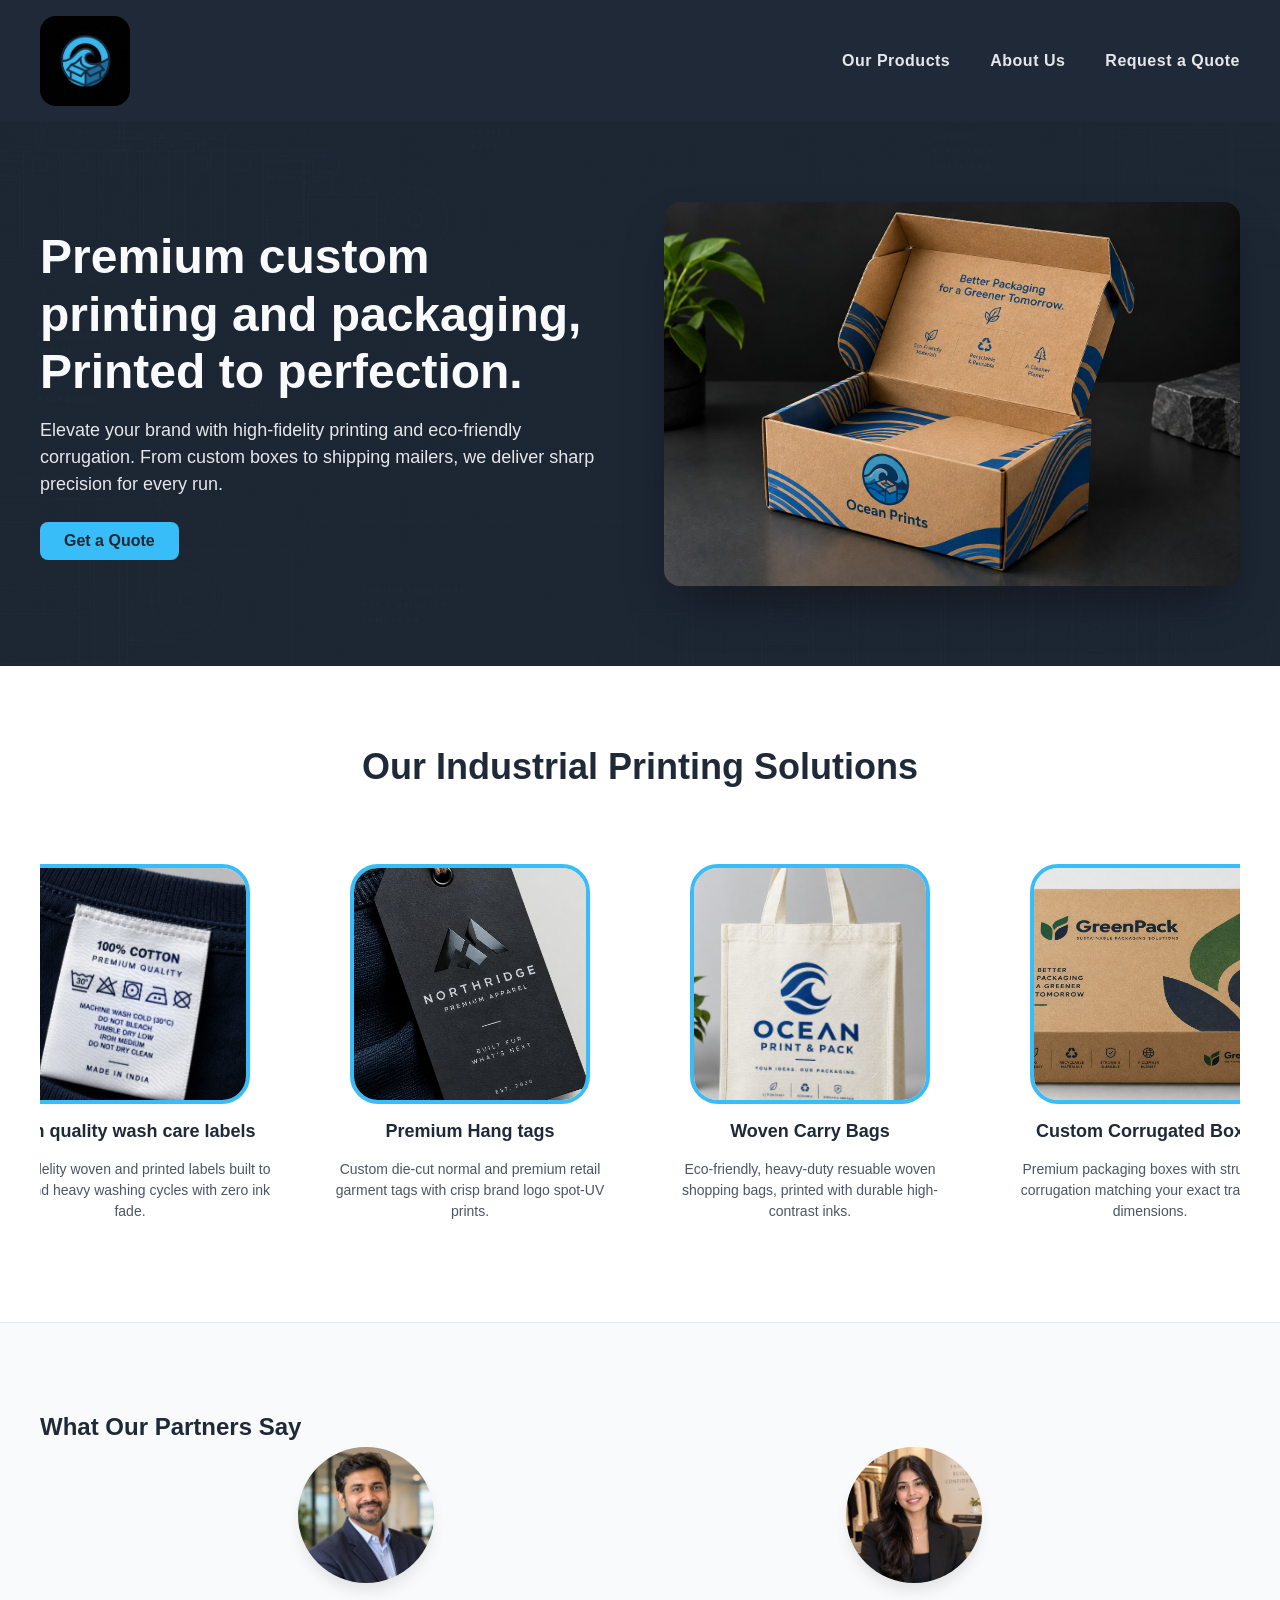
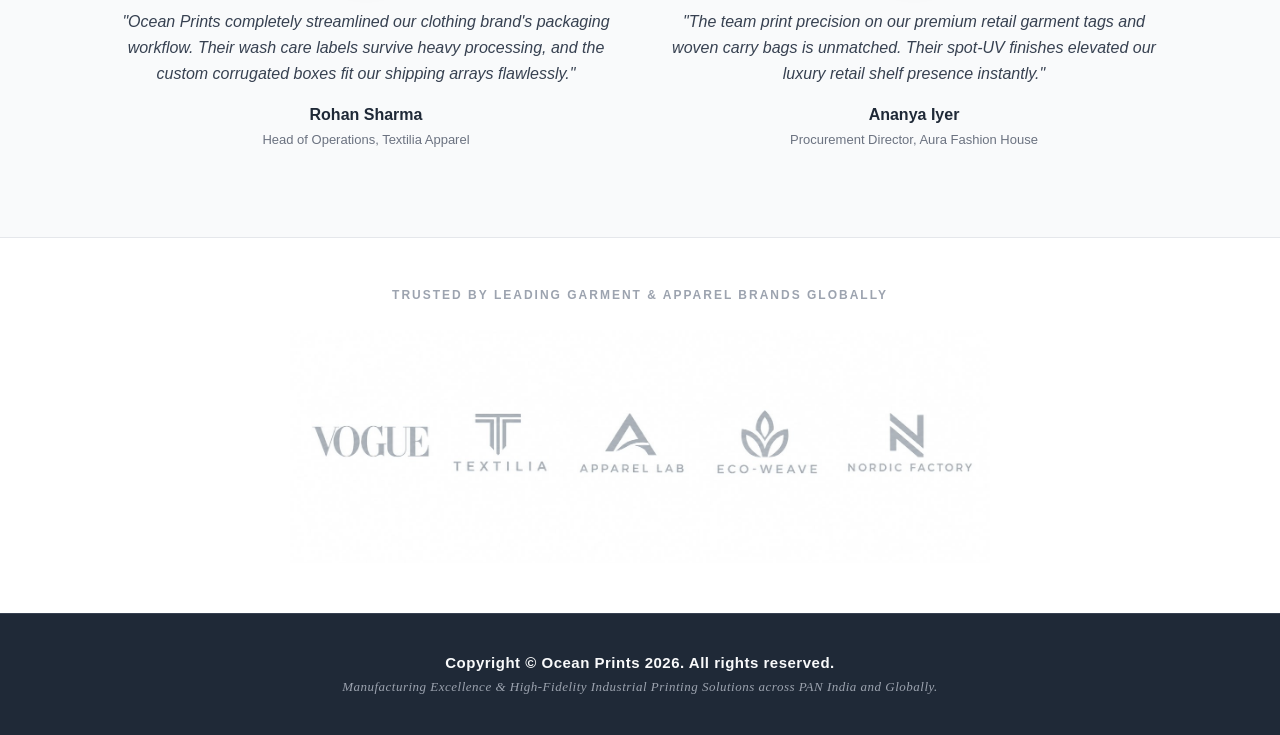
<file: index.html>
<!DOCTYPE html>
<html lang="en">
<head>
    <meta charset="UTF-8">
    <meta name="viewport" content="width=device-width, initial-scale=1.0">
    <title>Landing page project</title>
    <link rel="stylesheet" href="styles.css">
</head>
<body>
    <!-- TOP HEADER NAVIGATION BAR -->
     <header class="main-header">
        <div class="logo">
            <img src="ocean-logo.png" alt="Ocean Logo" class="logo-img">
        </div>
        <nav class="nav-container">
            <ul class="nav-links">
            <li><a href="#">Our Products</a></li>
            <li><a href="#">About Us</a></li>
            <li><a href="#">Request a Quote</a></li>
            </ul>
        </nav>
    </header>
<!-- HERO SECTION CONTAINER -->
<main>
    <section class="hero">
        <!-- LEFT COLUMN CONTENT -->
         <div class="hero-content">
            <h1>Premium custom printing and packaging, Printed to perfection.</h1>
            <p>Elevate your brand with high-fidelity printing and eco-friendly corrugation. From custom boxes to shipping mailers, we deliver sharp precision for every run.</p>
            <button class="cta-btn">Get a Quote</button>
         </div>

         <!-- RIGHT COLUMN: IMAGE PLACEHOLDER -->
          <div class="hero-image-container">
    <img src="hero-packaging.png" alt="Ocean Prints Custom Printed Packaging Box" class="hero-img">
</div>


    </section>
</main>
<!-- INFORMATION GRID SECTION -->
<section class="info-section">
    <h2 class="info-title">Our Industrial Printing Solutions</h2>

    <div class="cards-container">
        <!-- PRODUCT 1 -->
         <div class="card">
            <div class="card-image-wrapper">
                <img src="label.png" alt="Custom wash care labels " class="catalog-img">
            </div>
            <h3>High quality wash care labels</h3>
            <p class="card-text">High Fidelity woven and printed labels built to withstand heavy washing  cycles with zero ink fade.</p>
    </div>

        <!-- PRODUCT 2 -->
            <div class="card">
                <div class="card-image-wrapper">
                    <img src="tag.png" alt="Premium hang tags" class="catalog-img"></div>
                <h3>Premium Hang tags</h3>
                <p class="card-text">Custom die-cut normal and premium retail garment tags with crisp brand logo spot-UV prints. </p>
            </div>
            <!-- PRODUCT 3 -->
            <div class="card">
                <div class="card-image-wrapper">
                    <img src="bag.png" alt="Eco-friendly woven carry bags" class="catalog-img">
                </div>
                <h3>Woven Carry Bags</h3>
                <p class="card-text">Eco-friendly, heavy-duty resuable woven shopping bags, printed with durable high-contrast inks.</p>
            </div>
            <!-- PRODUCT 4 -->
            <div class="card">
                <div class="card-image-wrapper">
                    <img src="box.png" alt="Custom corrugated boxes" class="catalog-img">
                </div>
                <h3>Custom Corrugated Boxes</h3>
                <p class="card-text">Premium packaging boxes with structural corrugation matching your exact transport dimensions.</p>
            </div>
            </div>
</section>
    <!-- PREMIUM TESTIMONIAL CONTAINERS -->
    <section class="testimonial-section">
        <h2 class="section-heading-hidden">What Our Partners Say</h2>
        <div class="testimonials-container">
            
            <!-- CLIENT CARD 1 -->
            <div class="testimonial-card">
                <div class="avatar-spin-wrapper">
                    <img src="Pro manager avatar.png" alt="Rohan Sharma" class="avatar-img">
                </div>
                <p class="quote">"Ocean Prints completely streamlined our clothing brand's packaging workflow. Their wash care labels survive heavy processing, and the custom corrugated boxes fit our shipping arrays flawlessly."</p>
                <h4 class="client-name">Rohan Sharma</h4>
                <span class="client-title">Head of Operations, Textilia Apparel</span>
            </div>

            <!-- CLIENT CARD 2 -->
            <div class="testimonial-card">
                <div class="avatar-spin-wrapper">
                    <img src="Client avatar 2.png" alt="Ananya Iyer" class="avatar-img">
                </div>
                <p class="quote">"The team print precision on our premium retail garment tags and woven carry bags is unmatched. Their spot-UV finishes elevated our luxury retail shelf presence instantly."</p>
                <h4 class="client-name">Ananya Iyer</h4>
                <span class="client-title">Procurement Director, Aura Fashion House</span>
            </div>

        </div>
    </section>

    <!-- TRUSTED PARTNER BRANDS SHOWCASE -->
    <section class="brands-section">
        <p class="brands-label">TRUSTED BY LEADING GARMENT & APPAREL BRANDS GLOBALLY</p>
        <div class="brands-banner-wrapper">
            <img src="Client logo showcase banner.png" alt="Trusted Partner Logos" class="brands-img">
        </div>
    </section>

    <!-- UPGRADED FOOTER SIGN-OFF -->
    <footer class="main-footer">
        <div class="footer-content">
            <p class="footer-main-text">Copyright &copy; Ocean Prints 2026. All rights reserved.</p>
            <p class="footer-subtext">Manufacturing Excellence & High-Fidelity Industrial Printing Solutions across PAN India and Globally.</p>
        </div>
    </footer>

</body>
</html>
</file>
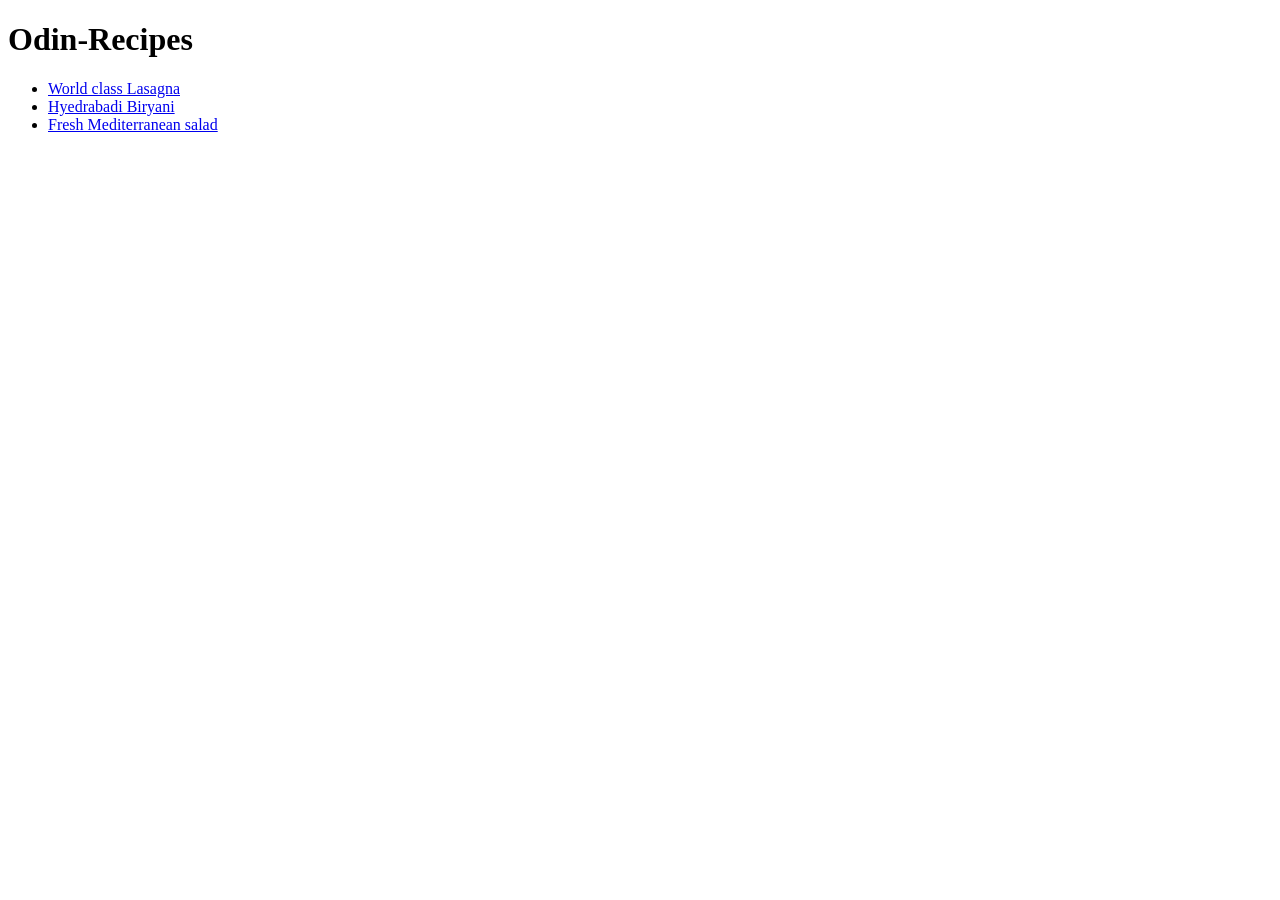
<file: odin-recipes/index.html>
<!DOCTYPE html>
<html lang="en">
<head>
    <meta charset="UTF-8">
    <meta name="viewport" content="width=device-width, initial-scale=1.0">
    <title>Odin-Recipes</title>
</head>
<body>
    <h1>Odin-Recipes</h1>
    <ul>
        <li><a href="./recipes/lasagna.html"> World class Lasagna</a></li>
        <li><a href="./recipes/biryani.html">Hyedrabadi Biryani</a></li>
        <li><a href="./recipes/salad.html">Fresh Mediterranean salad</a></li>
    </ul>
    
</body>
</html>
</file>
<file: styles.css>
/* 1. GLOBAL VARIABLES & RESET */
:root {
    --bg-dark: #1f2937;
    --text-light: #f9fafb;
    --text-muted: #e5e7eb;
    --accent-blue: #38bdf8;
}

*, *::before, *::after {
    box-sizing: border-box;
    margin: 0;
    padding: 0;
}

body {
    font-family: 'Segoe UI', Tahoma, Geneva, Verdana, sans-serif;
    background-color: var(--text-light);
    color: var(--bg-dark);
}

/* 2. HEADER CONTAINER LAYOUT */
.main-header {
    display: flex;
    justify-content: space-between;
    align-items: center;
    padding: 16px 40px;
    background-color: var(--bg-dark);
    color: var(--text-light);
}

.logo {
    font-size: 24px;
    font-weight: bold;
    letter-spacing: 1px;
}
.logo-img {
    height: 90px;
    width: 90px;
    display: block;
    transition: transform 0.3s ease;
    cursor: pointer;
    object-fit: cover;
    border-radius: 16px; /* Makes the logo box match the smooth curved style of the product cards */
}


/* 3. NAVIGATION LINKS FLEX ENGINE */
.nav-links {
    display: flex;
    gap: 40px;
    list-style: none;
}

.nav-links a {
    text-decoration: none;
    color: var(--text-muted);
    font-size: 16px;
    transition: color 0.2s ease;
    font-weight: 600;
    letter-spacing: 0.5px;
    position: relative;
    padding-bottom: 4px;
    transition: color 0.3s ease;
}

/* THE PREMIUM-SLIDE UNDERLINE STATE */
.nav-links a::after {
    content: '';
    position: absolute;
    left: 0;
    bottom: 0;
    width: 100%;
    height: 2px;
    background-color: var(--accent-blue);
    transform: scaleX(0);
    transform-origin: right;
    transition: transform 0.3s cubic-bezier(0.25, 0.46, 0.45, 0.94);
}

.nav-links a:hover {
    color: var(--text-light);
}
.nav-links a:hover::after {
     transform: scaleX(1);/* Expands horizontally to 100% width scale. */
    transform-origin: left;
}

/*4. HERO SECTION LAYOUT */
.hero {
    display: flex;
    justify-content: space-between;
    align-items: center;
    gap: 48px;
    padding: 80px 40px;
    /* UPGRADED: Fuses a dark tint layer on the top of industrial blueprint texture */
    background: linear-gradient(rgba(31,41,55,0.85), rgba(31,41,55,0.85)), url(industrial\ background.png);
    background-size: cover;
    background-position: center;
    color: var(--text-light);
}

/* FORCES EXACT 50/50 SPLIT */
.hero-content,
.hero-image-container {
 flex: 1;
}

/* LEFT COLUMN TYPOGRAPHY AND BUTTON */
.hero-content h1 {
font-size: 48px;
font-weight: 800;
margin-bottom: 16px;
line-height: 1.2;
}

.hero-content p {
    font-size: 18px;
    color: var(--text-muted);
    margin-bottom: 24px;
    line-height: 1.5;
}

.cta-btn {
    background-color: var(--accent-blue);
    color: var(--bg-dark);
    border: none;
    padding: 10px 24px;
    font-size: 16px;
    font-weight: bold;
    border-radius: 8px;
    cursor: pointer;
    transition: transform 0.1s ease;
}

.cta-btn:hover {
    transform: scale(1.03);
}

/* RIGHT COLUMN PLACEHOLDER BOX */

.image-placeholder {
    background-color: #6b7280;
    color: var(--text-light);
    height: 250px;
    display: flex;
    justify-content: center;
    align-items: center;
    border-radius: 8px;
    font-size: 14px;
}

/* IMAGE CONTAINER SIZING AND HOVER TRANSFORMS */

.logo-img {
    height: 90px;
    width: 90px;
    display: block;
    transition: transform 0.3s ease;
    cursor: pointer;
    object-fit: cover;
}

.logo-img:hover {
    transform: scale(1.1);
}

.hero-img {
    width: 100%;
    max-width: 620px;
    height: auto;
    border-radius: 16px;
    box-shadow: 0 25px 50px -12px rgba(0, 0, 0, 0.4);
    display: block;
    transition: transform 0.4s cubic-bezier(0.175, 0.885, 0.32, 1.275);
}

.hero-img:hover {
    transform: scale(1.05);
}

/* INDUSTRIAL PRODUCT CATALOG GRID */
.info-section {
    padding: 80px 40px;
    background-color: #ffffff;
    text-align: center;
}

.info-title {
    font-size: 36px;
    font-weight: 800;
    color: var(--bg-dark);
    margin-bottom: 56px;
}

.cards-container {
    display: flex;
    justify-content: center;
    gap: 40px;
    flex-wrap: nowrap;
    max-width: 100%;
    padding: 20px 10px;
    margin: 0 auto;
    overflow-x: auto;
}

.card {
    width: 300px;
    display: flex;
    flex-direction: column;
    align-items: center;
    text-align: center;
    gap: 16px;
    flex-shrink: 0;
}
/* IMAGE WINDOW FRAME CONTAINER */
/* BIGGER WINDOW FRAMES TO UNLEASH TEXT CLARITY AND IMAGE DETAIL. */
.card-image-wrapper {
    width: 240px;
    height: 240px;
    border: 4px solid var(--accent-blue);
    border-radius: 28px;
    overflow: hidden; /* Clips the scaling image inside the rounded border walls */
    background-color: #f3f4f6;
    transition: border-color 0.3s ease, box-shadow 0.3s ease;
    cursor: pointer;
    display: flex;
    justify-content: center;
    align-items: center;
    flex-shrink: 0;
}

/* RESPONSIVE CATALOG IMAGES */
.catalog-img {
    width: 100%;
    height: 100%;
    object-fit: cover;
    transform: scale(1.15);
    transition: transform 0.4s ease;
    /* THE ANTI BLUR ANTI PIXELATION FORCES */
    will-change: transform;
    backface-visibility: hidden;
    transform-style: preserve-3d;
}

/* INTERACTIVE MOTION PIPELINE */
.card:hover .card-image-wrapper {
    box-shadow: 0 10px 10px -3px rgba(0, 0, 0, 0.1);
    border-color: var(--bg-dark);
}

.card:hover .catalog-img {
    transform: scale(1.0);
}
.card h3 {
    font-size: 18px;
    font-weight: 700;
    color: var(--bg-dark);
    line-height: 1.3;
}
.card-text {
    font-size: 14px;
    color: #4b5563;
    line-height: 1.5;
}

/* 7. PREMIUM TESTIMONIAL SYSTEM */
.testimonial-section {
    padding: 90px 40px;
    background-color: #f9fafb;
    border-top: 1px solid #e5e7eb;
}

.testimonials-container {
    display: flex;
    justify-content: center;
    gap: 48px;
    max-width: 1200px;
    margin: 0 auto;
    flex-wrap: wrap; /* Wraps gracefully to a column layout if screen gets small */
}

.testimonial-card {
    flex: 1;
    min-width: 300px;
    max-width: 500px;
    text-align: center;
    display: flex;
    flex-direction: column;
    align-items: center;
    gap: 20px;
}

/* THE BORDER FRAME ENGINE (THIS PARTS SPINS!) */
.avatar-spin-wrapper {
    width: 148px;
    height: 148px;
    border-radius: 50%;
    display: flex;
    justify-content: center;
    align-items: center;
    padding: 4px;
    background: transparent;
    transition: background 0.4s ease, transform 0.4s ease;
}

/* HIGH-RESOLUTION STATIC HEADSHOT IMAGE (THIS PART REMAINS STEADY!) */
.avatar-img {
    width: 136px;
    height: 136px;
    border-radius: 50%;
    object-fit: cover;
    box-shadow: 0 10px 15px -3px rgba(0, 0, 0, 0.1);
    background-color: #ffffff;
    display: block;
}

/* HOVER ANIMATION TRIGGER AXIS */
.testimonial-card:hover .avatar-spin-wrapper {
    transform: scale(1.08); /* Zooms up the container element */
    background: conic-gradient(from 0deg, var(--accent-blue), #ffffff, var(--bg-dark), var(--accent-blue));
    animation: rotateBorderOnly 2s linear infinite; /* Keeps spinning infinitely */
}

/* COUNTER-ROTATING THE IMAGE INTERNAL LAYER TO FORCE IT ABSOLUTELY STILL */
.testimonial-card:hover .avatar-img {
    animation: counterRotateImage 2s linear infinite;
}

/* CLOCKWISE RUN TRACKING */
@keyframes rotateBorderOnly {
    from { transform: scale(1.08) rotate(0deg); }
    to { transform: scale(1.08) rotate(360deg); }
}

/* COUNTER-CLOCKWISE CORRECTOR ROUTINE */
@keyframes counterRotateImage {
    from { transform: rotate(0deg); }
    to { transform: rotate(-360deg); }
}

.quote {
    font-size: 16px;
    font-style: italic;
    color: #374151;
    line-height: 1.6;
    font-weight: 500;
}

.client-name {
    font-size: 16px;
    font-weight: 700;
    color: var(--bg-dark);
}

.client-title {
    font-size: 13px;
    color: #6b7280;
    margin-top: -12px;
}

/* 8. TRUSTED BRANDS FOOTER SHOWCASE */
.brands-section {
    padding: 50px 20px;
    background-color: #ffffff;
    text-align: center;
    border-top: 1px solid #e5e7eb;
}

.brands-label {
    font-size: 12px;
    font-weight: 700;
    letter-spacing: 2px;
    color: #9ca3af;
    margin-bottom: 28px;
}

.brands-banner-wrapper {
    max-width: 900px;
    margin: 0 auto;
    display: flex;
    justify-content: center;
    opacity: 0.75;
    transition: opacity 0.3s ease;
}

.brands-banner-wrapper:hover {
    opacity: 1.0;
}

.brands-img {
    width: 100%;
    max-width: 700px;
    height: auto;
    object-fit: contain;
}

/* 9. HIGH-END PRODUCTION FOOTER DESIGN */
.main-footer {
    padding: 40px 20px;
    background-color: var(--bg-dark);
    color: var(--text-muted);
    text-align: center;
    border-top: 1px solid #374151;
}

.footer-content {
    display: flex;
    flex-direction: column;
    gap: 8px;
}

.footer-main-text {
    font-size: 15px;
    font-weight: 600;
    color: var(--text-light);
    letter-spacing: 0.5px;
}

.footer-subtext {
    font-size: 13px;
    font-family: Cambria, Georgia, serif; /* Elegant contrast font pairing style */
    color: #9ca3af;
    font-style: italic;
    letter-spacing: 0.5px;
}

/* Responsive Viewport Optimizations for Smart Phones */
@media screen and (max-width: 768px) {
  
  /* 1. Stack the hero section vertically */
  .hero {
    display: flex;
    flex-direction: column;
    padding: 20px;
    text-align: center;
    gap: 20px;
  }

  .hero-content, 
  .hero-image-container {
    width: 100% !important;
  }

  .hero-img {
    width: 100%;
    height: auto;
  }

  /* 2. Target the main content row inside the info section */
  .info-section {
    padding: 30px 15px !important;
  }

  /* Force the container wrapping your 4 cards to stack vertically */
  .info-section > div, 
  .info-section > ul,
  .info-section .product-row { 
    display: flex !important;
    flex-direction: column !important;
    align-items: center !important;
    gap: 35px !important;
    overflow: visible !important;
    width: 100% !important;
  }

  /* 3. Explicitly size the parent containers/cards so they do not collapse */
  .info-section div > div, 
  .info-section li,
  .info-section .product-card {
    width: 100% !important;
    max-width: 280px !important; /* Forces uniform size across all 4 products */
    display: flex !important;
    flex-direction: column !important;
    align-items: center !important;
    text-align: center !important;
    box-sizing: border-box !important;
  }

  /* 4. Completely secure the asset image inside the card boundaries */
  .info-section img {
    width: 100% !important;
    max-width: 100% !important;
    height: 240px !important; /* Preserves your exact 240px square aesthetic layout */
    object-fit: cover !important;
    border-radius: 8px !important; /* Adjust if your cards use a different curvature radius */
    display: block !important;
  }
}
</file>
